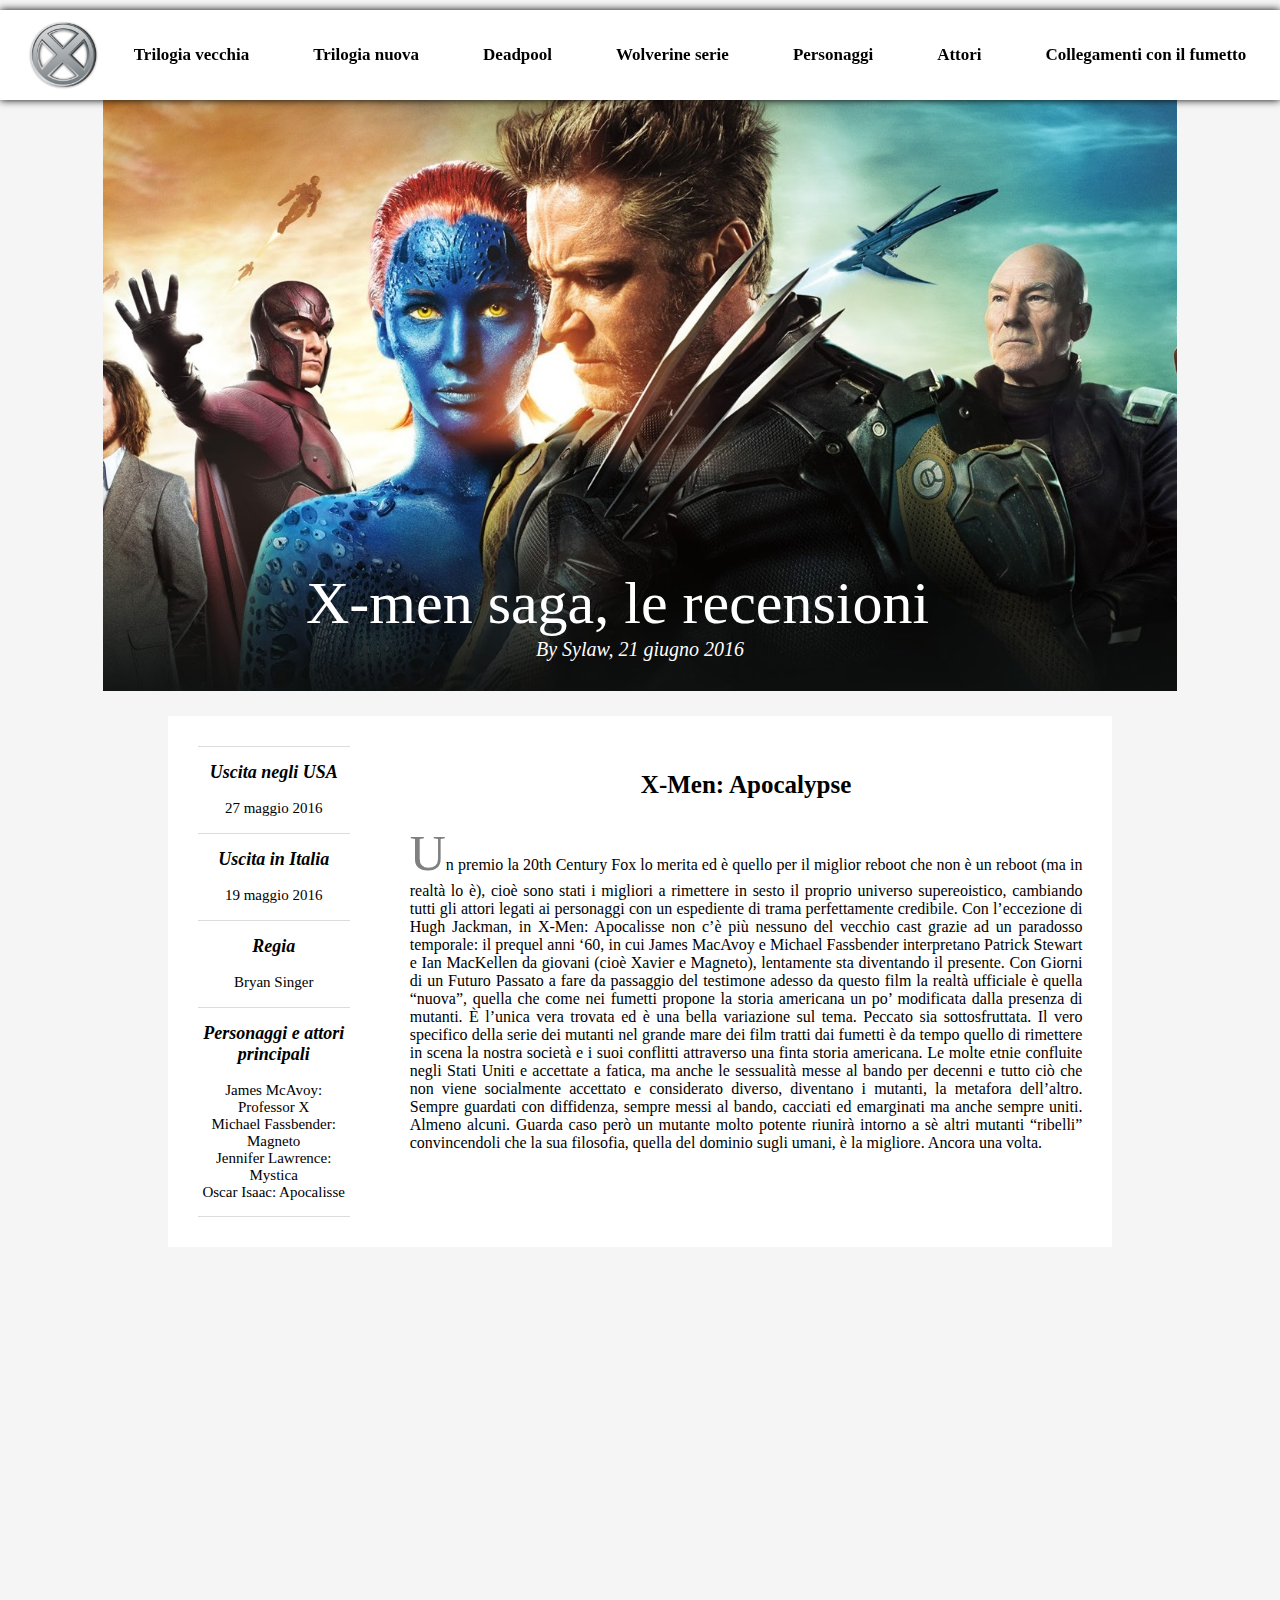
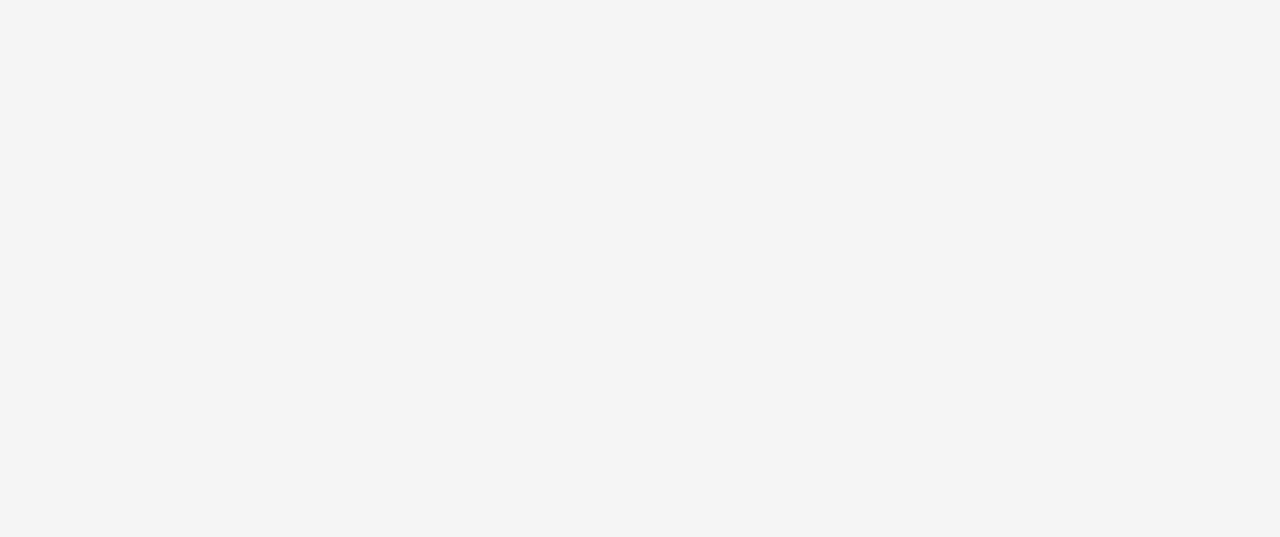
<file: index.html>
<html>
<head>
  <link rel="stylesheet" href="style.css" />
  <meta charset="utf-8" />

</head>
<body>
  <div class="barra-statica">
    <a href="https://www.google.it">
      <img src="logo.png">
    </a>
    <div class="titoli">
      <a href="https://www.google.it"> Trilogia vecchia</a>
      <a href="https://www.google.it"> Trilogia nuova</a>
      <a href="https://www.google.it"> Deadpool</a>
      <a href="https://www.google.it"> Wolverine serie</a>
      <a href="https://www.google.it"> Personaggi</a>
      <a href="https://www.google.it"> Attori</a>
      <a href="https://www.google.it"> Collegamenti con il fumetto</a>
    </div>
  </div>


  <div class="sfondo-primo">
    <p class="titolo">
      X-men saga, le recensioni </br>
      <em>By Sylaw, 21 giugno 2016</em>
    </p>
  </div>


  <div class="blocco-primario">
    <div class="barra-informativa">
      <div class="centro-tabella">
        <p>
        <em>  Uscita negli USA </em>	</br>
          </br>
           27 maggio 2016
        </p>
      </div>
      <div class="centro-tabella">
        <p>
        <em>  Uscita in Italia </em> </br>
          </br>
          19 maggio 2016
        </p>
      </div>
      <div class="centro-tabella">
        <p>
        <em>  Regia	</em> </br>
          </br>
          Bryan Singer
        </p>
      </div>
      <div class="fine-tabella">
        <p>
        <em>  Personaggi e attori </br>
          principali </em> </br>
          </br>
          James McAvoy: Professor X </br>
          Michael Fassbender: Magneto </br>
          Jennifer Lawrence: Mystica </br>
          Oscar Isaac: Apocalisse
        </p>
      </div>
    </div>
    <div class="recensione-parte1">
      <p class="Titolo-recensione">
        X-Men: Apocalypse
      </p>
      <p class="recensione1">
       Un premio la 20th Century Fox lo merita ed è quello per il miglior reboot che non è un reboot (ma in realtà lo è), cioè sono stati i migliori a rimettere in sesto il proprio universo supereoistico, cambiando tutti gli attori legati ai personaggi con un espediente di trama perfettamente credibile. Con l’eccezione di Hugh Jackman, in X-Men: Apocalisse non c’è più nessuno del vecchio cast grazie ad un paradosso temporale: il prequel anni ‘60, in cui James MacAvoy e Michael Fassbender interpretano Patrick Stewart e Ian MacKellen da giovani (cioè Xavier e Magneto), lentamente sta diventando il presente. Con Giorni di un Futuro Passato a fare da passaggio del testimone adesso da questo film la realtà ufficiale è quella “nuova”, quella che come nei fumetti propone la storia americana un po’ modificata dalla presenza di mutanti.
È l’unica vera trovata ed è una bella variazione sul tema. Peccato sia sottosfruttata.

Il vero specifico della serie dei mutanti nel grande mare dei film tratti dai fumetti è da tempo quello di rimettere in scena la nostra società e i suoi conflitti attraverso una finta storia americana. Le molte etnie confluite negli Stati Uniti e accettate a fatica, ma anche le sessualità messe al bando per decenni e tutto ciò che non viene socialmente accettato e considerato diverso, diventano i mutanti, la metafora dell’altro. Sempre guardati con diffidenza, sempre messi al bando, cacciati ed emarginati ma anche sempre uniti. Almeno alcuni.
Guarda caso però un mutante molto potente riunirà intorno a sè altri mutanti “ribelli” convincendoli che la sua filosofia, quella del dominio sugli umani, è la migliore. Ancora una volta.
      </p>
    </div>
  </div>
  <div>
    <div class="video">
      <iframe width="1280" height="720" src="https://www.youtube.com/embed/T0KVrDZdxls?rel=0&amp;showinfo=0" frameborder="0" allowfullscreen></iframe>
    </div>
  </div>

</body>
</html>
</file>
<file: style.css>
body {
  background-color: #F5F5F5;
}

.barra-statica {
  display: flex;
  width: 100%;
  height: 10%;
  background-color: white;
  flex-direction: row;
  align-items: center;
  justify-content: center;
  position:fixed;
  top: 10px;
  left: 0;
  box-shadow: 0px 0px 8px 0px;
}

.barra-statica img {
  width: 80px;
  height: 80px;
  margin-left: 20px;
  float: left;
}

.titoli a {
  margin: 30px;
  font-family: cursive;
  color: black;
  text-decoration: none;
  font-weight: bold;
  font-size: 17;
}

a:hover {
    color: #0099FF;
}

.sfondo-primo {
  max-width: 85%;
  height: 68%;
  background: url("x_men.jpg") no-repeat;
  margin: 90px auto 25px auto;
  background-position: center;
  background-size: cover;
  display: flex;
  flex-direction: row;
  align-items: flex-end;
  justify-content: center;
}

.sfondo-primo p {
  color: white;
  font-family: cursive;
  font-size: 60px;
  margin: 0 0 30px 0;

}

.sfondo-primo em {
  font-size: 20;
  margin: 230;
  justify-content: center;
}

.blocco-primario {
  display: flex;
  background-color: white;
  flex-direction: row;
  align-items: flex-start;
  justify-content: center;
  padding: 30px;
  max-width: 70%;
  margin: 0 auto;
}

.barra-informativa div {
  font-family: cursive;
  font-size: 15px;
  background-color: white;
  text-align: center;
}

.barra-informativa em {
  font-weight: bold;
  font-size: 18px;
}

.centro-tabella {
  border-bottom: 1px solid #DCDCDC;
  border-top: 1px solid #DCDCDC;
  border-bottom-color: white;
}

.fine-tabella {
  border-bottom: 1px solid #DCDCDC;
  border-top: 1px solid #DCDCDC;
}

.recensione-parte1 {
  width: 803px;
  height: auto;
  background-color: white;
  margin: 0 0 0 60px;
  font-family: cursive;
  text-align: justify;
}

.recensione1:first-letter {
  font-size: 50px;
  color:grey;
}

.titolo-recensione {
  text-align: center;
  font-family: cursive;
  font-size: 25px;
  font-weight: bold;
}

.video {
  margin: 85px auto;
  background-position: center;
  background-size: cover;
  display: flex;
  flex-direction: row;
  align-items: flex-end;
  justify-content: center;
}
</file>
